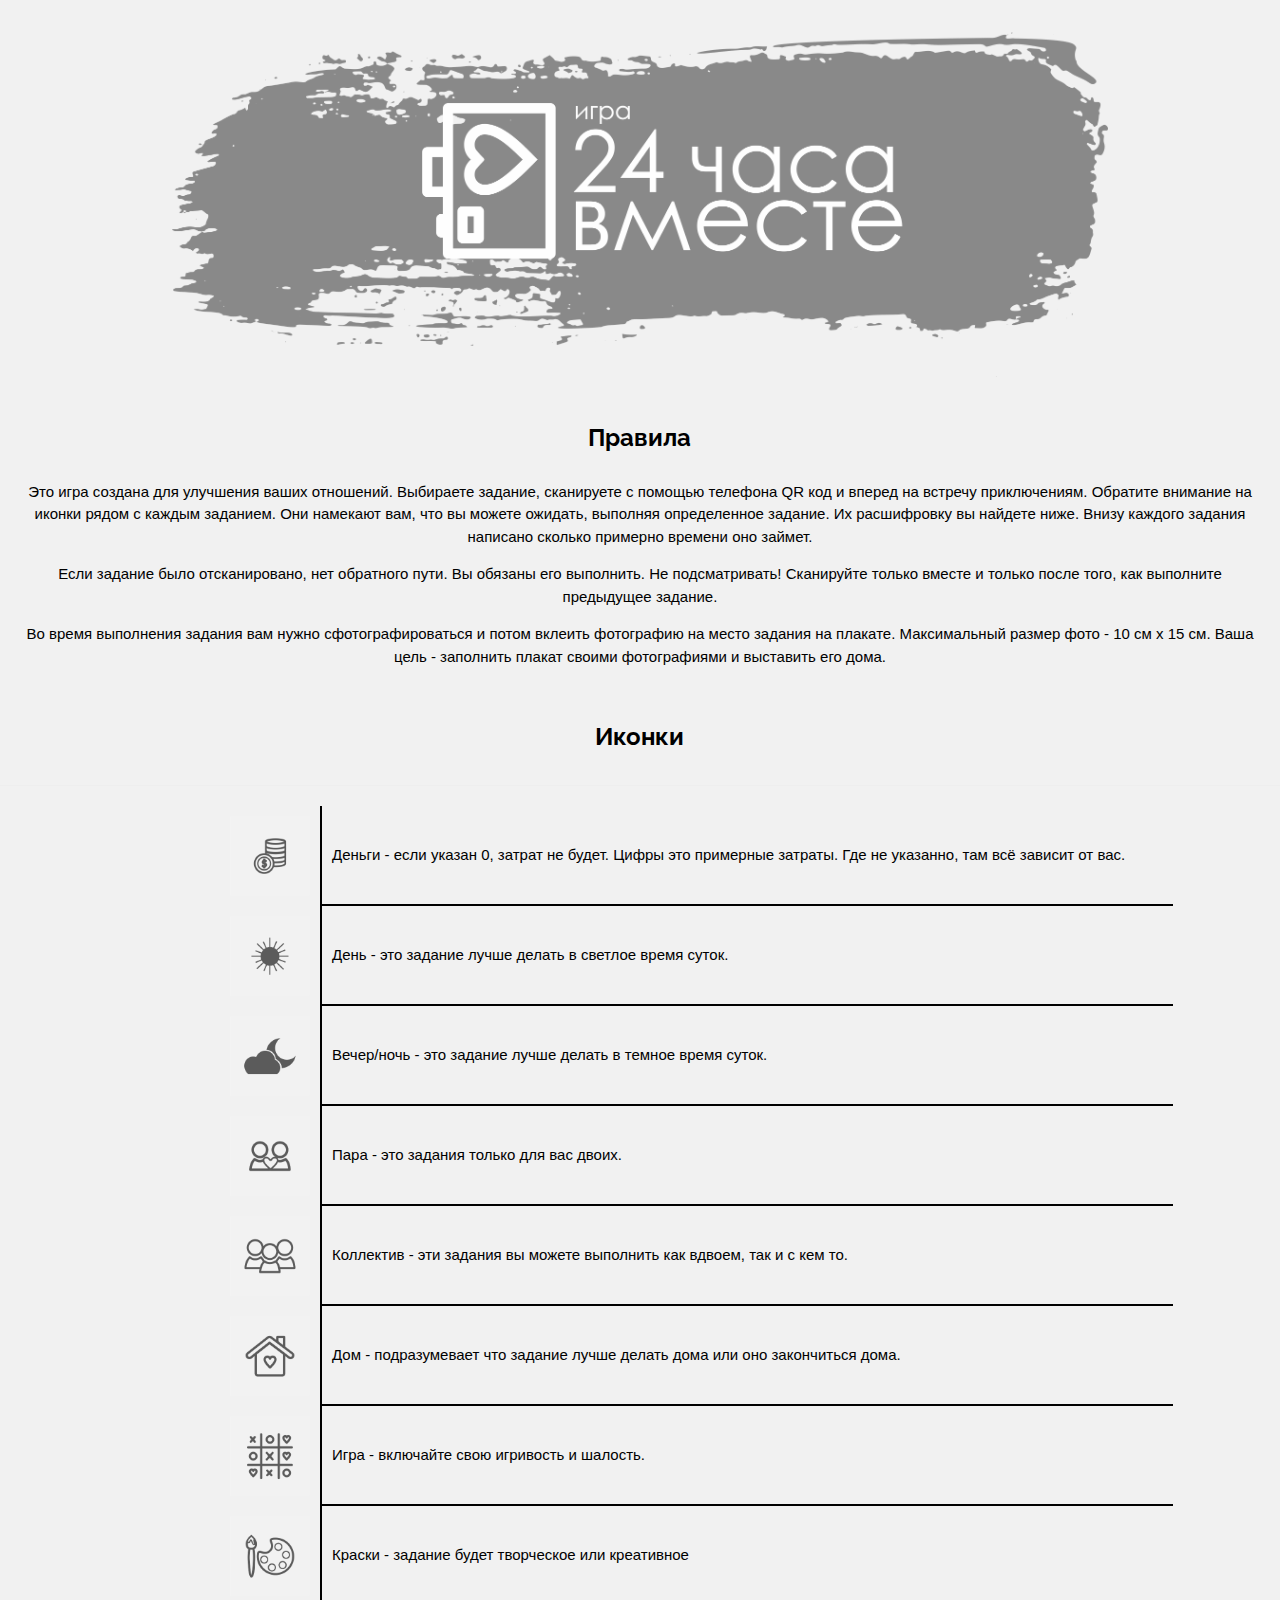
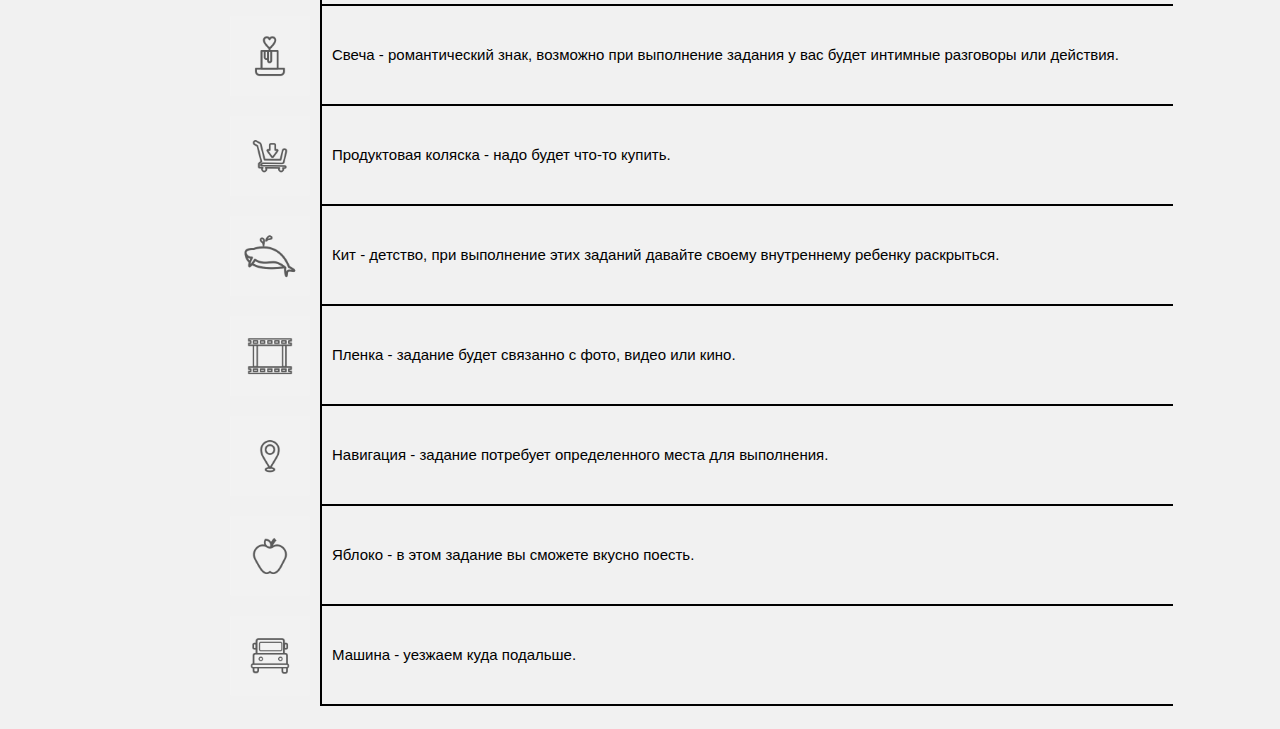
<file: index.html>
<!DOCTYPE html>
<html>
  <head>
    <title>24 Часа Вместе</title>
    <meta charset="UTF-8" />
    <meta name="viewport" content="width=device-width, initial-scale=1" />
    <link rel="stylesheet" href="https://www.w3schools.com/w3css/4/w3.css" />
    <link rel="stylesheet" href="style.css" />
    <link
      rel="stylesheet"
      href="https://fonts.googleapis.com/css?family=Raleway"
    />
    <style>
      body,
      h1,
      h2,
      h3,
      h4,
      h5 {
        font-family: "Raleway", sans-serif;
      }
    </style>
  </head>
  <body class="w3-light-grey">
    <!-- w3-content defines a container for fixed size centered content, 
and is wrapped around the whole page content, except for the footer in this example -->
    <div class="w3-content" style="max-width: 1400px">
      <!-- Header -->
      <header class="w3-container w3-center w3-padding-32">
        <img src="logo.png" alt="Logo" width="75%" />
        <!-- <h1><b>24 Часа Вместе</b></h1> -->
        <!-- <p>Игра для парочек</p> -->
      </header>

      <!-- Grid -->
      <div class="w3-row">
        <!-- Blog entries -->
        <div class="w3-col l12 s12">
          <!-- Blog entry -->
          <div>
            <div class="w3-container">
              <h3 style="text-align: center">
                <b id="heading">Правила</b>
              </h3>
            </div>
            <div class="w3-container">
              <div class="w3-row"></div>
              <div class="w3-col s12">
                <p>
                  Это игра создана для улучшения ваших отношений. Выбираете
                  задание, сканируете с помощью телефона QR код и вперед на
                  встречу приключениям. Обратите внимание на иконки рядом с
                  каждым заданием. Они намекают вам, что вы можете ожидать,
                  выполняя определенное задание. Их расшифровку вы найдете ниже.
                  Внизу каждого задания написано сколько примерно времени оно
                  займет.
                </p>
                <p>
                  Если задание было отсканировано, нет обратного пути. Вы
                  обязаны его выполнить. Не подсматривать! Сканируйте только
                  вместе и только после того, как выполните предыдущее задание.
                </p>
                <p>
                  Во время выполнения задания вам нужно сфотографироваться и
                  потом вклеить фотографию на место задания на плакате.
                  Максимальный размер фото - 10 см х 15 см. Ваша цель -
                  заполнить плакат своими фотографиями и выставить его дома.
                </p>
                <h3 style="text-align: center">
                  <br />
                  <b id="heading">Иконки</b>
                </h3>
              </div>
              <script>
                const iconsText = [
                  {
                    iconUrl: 1,
                    iconText:
                      "Деньги - если указан 0, затрат не будет. Цифры это примерные затраты. Где не указанно, там всё зависит от вас.",
                  },
                  {
                    iconUrl: 2,
                    iconText:
                      "День - это задание лучше делать в светлое время суток.",
                  },
                  {
                    iconUrl: 3,
                    iconText:
                      "Вечер/ночь - это задание лучше делать в темное время суток.",
                  },
                  {
                    iconUrl: 4,
                    iconText: "Пара - это задания только для вас двоих.",
                  },
                  {
                    iconUrl: 5,
                    iconText:
                      "Коллектив - эти задания вы можете выполнить как вдвоем, так и с кем то.",
                  },
                  {
                    iconUrl: 6,
                    iconText:
                      "Дом - подразумевает что задание лучше делать дома или оно закончиться дома.",
                  },
                  {
                    iconUrl: 7,
                    iconText: "Игра - включайте свою игривость и шалость.",
                  },
                  {
                    iconUrl: 8,
                    iconText:
                      "Краски - задание будет творческое или креативное",
                  },
                  {
                    iconUrl: 9,
                    iconText:
                      "Свеча - романтический знак, возможно при выполнение задания у вас будет интимные разговоры или действия.",
                  },
                  {
                    iconUrl: 10,
                    iconText: "Продуктовая коляска - надо будет что-то купить.",
                  },
                  {
                    iconUrl: 11,
                    iconText:
                      "Кит - детство, при выполнение этих заданий давайте своему внутреннему ребенку раскрыться.",
                  },
                  {
                    iconUrl: 12,
                    iconText:
                      "Пленка - задание будет связанно с фото, видео или кино.",
                  },
                  {
                    iconUrl: 13,
                    iconText:
                      "Навигация - задание потребует определенного места для выполнения.",
                  },
                  {
                    iconUrl: 14,
                    iconText:
                      "Яблоко - в этом задание вы сможете вкусно поесть.",
                  },
                  {
                    iconUrl: 15,
                    iconText: "Машина - уезжаем куда подальше.",
                  },
                ];

                const container = document.querySelector(".w3-row");

                iconsText.forEach((item) => {
                  const div = document.createElement("div");
                  div.classList.add("w3-col", "s3");

                  const img = document.createElement("img");
                  img.classList.add("icon");
                  img.src = "icons/" + item.iconUrl + ".png";
                  div.appendChild(img);

                  container.appendChild(div);

                  const div2 = document.createElement("div");
                  div2.classList.add("w3-col", "s8");

                  const span = document.createElement("span");
                  span.textContent = item.iconText;
                  div2.appendChild(span);

                  container.appendChild(div2);
                });
              </script>
            </div>
          </div>
          <hr />

          <!-- END Introduction Menu -->
        </div>

        <!-- END GRID -->
      </div>
      <br />

      <!-- END w3-content -->
    </div>
  </body>
</html>
</file>
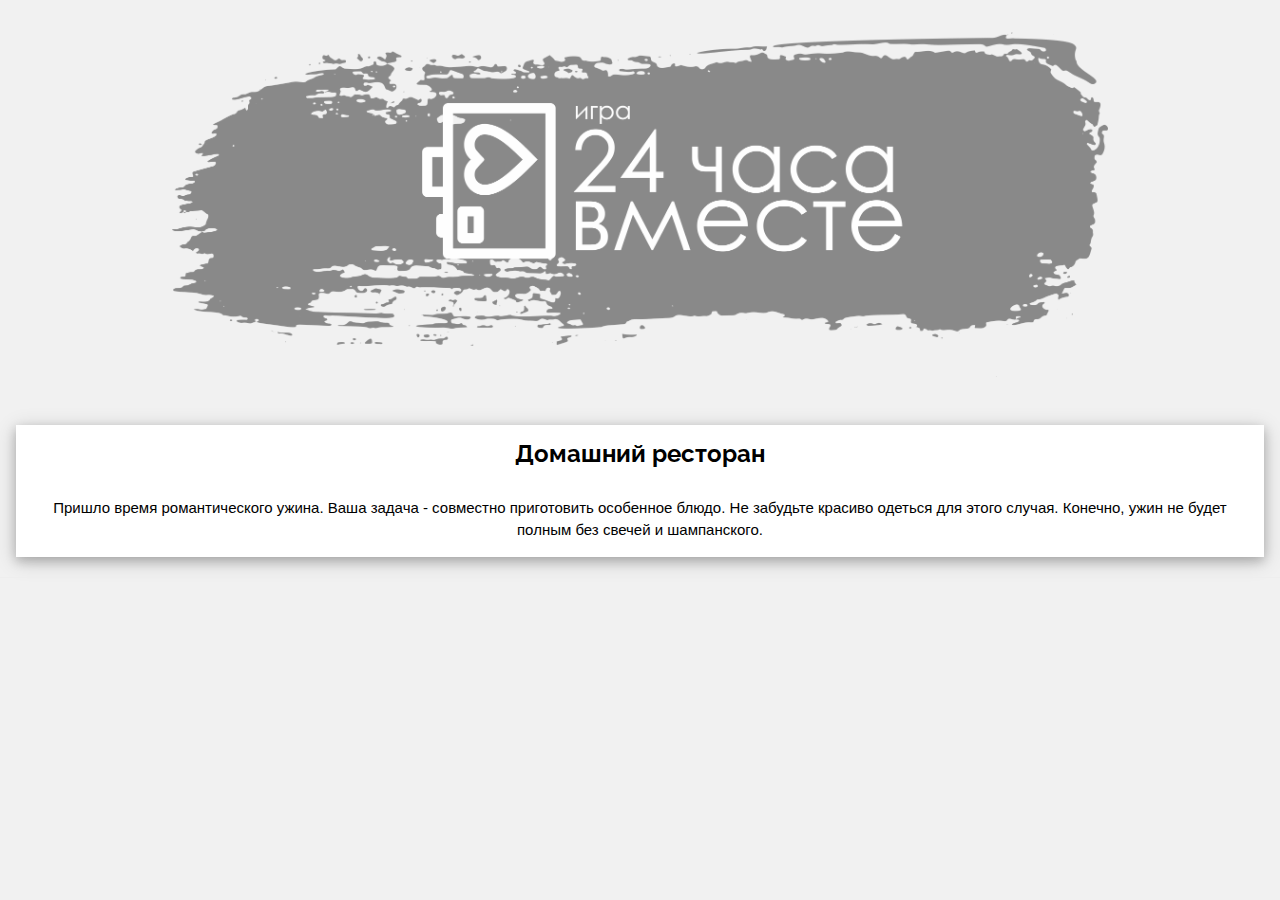
<file: 1.html>
<!DOCTYPE html>
<html>
  <head>
    <title>24 Часа Вместе</title>
    <meta charset="UTF-8" />
    <meta name="viewport" content="width=device-width, initial-scale=1" />
    <link rel="stylesheet" href="https://www.w3schools.com/w3css/4/w3.css" />
    <link rel="stylesheet" href="style.css" />
    <link
      rel="stylesheet"
      href="https://fonts.googleapis.com/css?family=Raleway"
    />
    <style>
      body,
      h1,
      h2,
      h3,
      h4,
      h5 {
        font-family: "Raleway", sans-serif;
      }
    </style>
  </head>
  <body class="w3-light-grey">
    <!-- w3-content defines a container for fixed size centered content, 
and is wrapped around the whole page content, except for the footer in this example -->
    <div class="w3-content" style="max-width: 1400px">
      <!-- Header -->
      <header class="w3-container w3-center w3-padding-32">
        <img src="logo.png" alt="Logo" width="75%" />
        <!-- <h1><b>24 Часа Вместе</b></h1> -->
        <!-- <p>Игра для парочек</p> -->
      </header>

      <!-- Grid -->
      <div class="w3-row">
        <!-- Blog entries -->
        <div class="w3-col l12 s12">
          <!-- Blog entry -->
          <div class="w3-card-4 w3-margin w3-white">
            <div class="w3-container">
              <h3 style="text-align: center">
                <b id="heading"></b>
              </h3>
            </div>
            <div class="w3-container">
              <p id="paragraph"></p>
            </div>
          </div>
          <hr />

          <!-- END Introduction Menu -->
        </div>

        <!-- END GRID -->
      </div>
      <br />

      <!-- END w3-content -->
    </div>
  </body>
  <script>
    // Define variables
    var fileName = location.pathname.split("/").pop();
    fileName = fileName.replace(".html", "");
    fileName = parseInt(fileName);

    let jsonList = [
      {
        title: 0,
        text: 0,
      },
      {
        title: "Домашний ресторан",
        text: "Пришло время романтического ужина. Ваша задача - совместно приготовить особенное блюдо. Не забудьте красиво одеться для этого случая. Конечно, ужин не будет полным без свечей и шампанского.",
      },
      {
        title: "Осенний день",
        text: "Путешествие, даже самое маленькое может навсегда остаться в нашей памяти. Именно поэтому вам надо сегодня выбраться в другой город! Погулять, посмотреть достопримечательности. На дворе осень, то покидайте в друг друга листьями. Вот это день! Но уже вечереет и поэтому пора домой, совместная ванна вас ждет. Ну а после выберите любой фильм из топа 100 Кинопоиска, укутайтесь пледом и наслаждайтесь жизнью.",
      },
      {
        title: "Начало",
        text: "Некоторые моменты жизни невозможно повторить. И таких событий немало в нашей жизни. Но мы с вами все-таки попробуем! Вам надо будет разыграть вашу первую встречу или первое свидание настолько точно насколько это возможно.Постарайтесь одеться в похожую одежду, сделать похожую прическу и делать именно то, что вы делали в тот самый день. Чем точнее вы все повторите, тем лучше.",
      },
      {
        title: "Добро",
        text: "Чтобы в жизни что-то пришло нужно сначала отдать. Поэтому мы вам предлагаем побыть добровольцами на 1 час. Это может быть любая безвозмездная помощь другим людям. Можете помочь приюту животных, а можете помочь своей соседке по лестничной клетке. Выбор за вами.",
      },
      {
        title: "Камень ножницы бумага",
        text: "Принимать решения задача не из простых. Именно поэтому мы переложим эту ответственность сегодня на удачу. Если вам требуется принять какое-либо решение играйте в камень ножницы бумага, или подбрасывайте монетку. Удачи вам!",
      },
      {
        title: "Мое имя",
        text: "Мы слышим наши имена ну уж слишком часто. Поэтому сегодня вам надо придумать друг другу абсолютно новые имена и так вы будете называть друг друга целый день.",
      },
      {
        title: "Пикассо",
        text: "Пришло время совместить ваши тела и творчество. Берете краски, раздеваетесь и рисуйте друг на друге. Опыт точно будет уникальным! Ну и краски возьмите подходящие. Ну а если вы слишком скромная пара для таких приключений, не беда! Просто купите 2 небольших белых подушки и разрисуйте их друг для друга, используйте акрил для хорошего эффекта.",
      },
      {
        title: "Первобытные",
        text: "В нашем обществе есть очень много правил, и немалая их часть регламентирует наши тела. Мы предлагаем вам забыть о правилах и почувствовать себя первобытно. Ходите дома целый день голыми. У вас день нудиста. Если вам требуется пикантность, то можете всегда украсить себя фартуком, или листиком там, в общем на ваше усмотрение. Можете в конце сделать друг другу массаж, ведь все готово, только масло доставай. Ну а там как пойдет, шалуны мои.",
      },
      {
        title: "Зимние игры",
        text: "Зима это все же необыкновенная пора, вы согласны? Ну и каждому из нас не помешало бы окунуться в детство. Вам нужен снег, улица и теплая одежда. Вперед лепить снеговика. И не забудьте морковку! Ну и снежная битва, до 10 очков! Ну или как пойдет. Главное, чтоб домой вы вернулись со здоровым румянцем. Бегом пить горячий чай и отогреваться!",
      },
      {
        title: "Во власти воды",
        text: "Организуйте пикник на природе, у озера или моря. Возьмите с собой любимые напитки, еду и закуски. Обустройте место для пикника максимально комфортно с помощью пледов, подушек и свечей. Попросите друзей забрать вас оттуда для того, чтобы вы могли насладиться отдыхом, не переживая о том, как добраться домой.",
      },
      {
        title: "Собеседование",
        text: "Вам наверняка приходилось устраиваться на работу, кому-то возможно и не 1 раз. А что, если ваш партнер на сегодняшний вечер станет вашим будущим работодателем? Итак, ваша задача написать CV для ваших отношений, имя фамилия, дата рождения опыт отношений и т. п. Ну и идете к своему партнеру на интервью. Желательно чтоб оно длилось ну хотя бы минут 10, ну а после меняетесь. Мы очень надеемся, что никто сегодня уволен не будет!",
      },
      {
        title: "Роли",
        text: "Вот он, ваш шанс, узнать из чего состоит жизнь вашей второй половинки. Вам всего то надо поменяться ролями на 1 день, ну или хотя бы на час. Пусть каждый из вас озвучит что он делает такого чего не делает партнёр. Теперь у вас новые роли, поздравляем! Можете делать это по очереди если хотите проконтролировать ситуацию.",
      },
      {
        title: "Хоум видео",
        text: "Итак, пришло время поговорить о любви. Но просто разговор — это достаточно банально, не находите? Так что доставайте камеру! Вам нужно заснять видео блог про вас, про ваши мечты, про ваши отношения ну и про цели конечно. Пусть это будет диалог или монолог, выбор за вами. Главное, чтобы было весело.",
      },
      {
        title: "Страшно весело",
        text: "Скажем спокойствию нет! Пора сделать что-нибудь экстремальное. Ничто не сплотит вас так как совместно выработанный адреналин. Сходите на прыжок банджи, прыгните с парашюта, можете опробовать скалолазание или испытать себя в роли дайвера. Выбор за вами.",
      },
      {
        title: "Фотостудия",
        text: "Давайте добавим немного страсти в ваши отношения. Вы ню фотограф и перед вами ваша модель, которая вам безоговорочно доверяет. Устройте пикантную фотосессию. Ну а дальше, как пойдет.",
      },
      {
        title: "Штаб-квартира",
        text: "Итак, что общего между стулом, пледом, табуреткой, куском дивана и тремя подушками? Есть идеи? Правильно из них можно построить штабик! Пора вам совместно окунуться в детство, но есть момент, вы же теперь взрослые! Используйте это как свое преимущество. Постройте самый большой штабик в своей жизни! Можете подключить и детей если угодно.",
      },
      {
        title: "Модный приговор",
        text: "То, как каждый из нас одевается это очень индивидуальная вещь. Поэтому мы попробуем немного поэкспериментировать с вашей индивидуальностью. Вперед в лабдару! Вы должны друг другу купить по 3 вещи, максимально необычные. И не подсматривать что вам покупает партнер. Если хотите примерить, то завяжите партнёру глаза и вперед в кабинку! И не шалить там! Знаем мы вас. Думали все? А вот и нет! В этих нарядах вам надо сделать фотосессию и выложить все в сеть, но если очень хотите, то просто оставьте все это безобразии в семейном архиве.",
      },
      {
        title: "Любимый цвет",
        text: "Купите друг другу что-то вкусное. Можете целый набор вкусностей. Главное, чтобы это было любимого цвета вашего партнёра. Ну и вперед домой, хрумкать.",
      },
      {
        title: "Sanus per aquam",
        text: "Иногда надо и расслабиться. У вас сегодня день домашнего СПА. Сделайте друг другу массаж, положите огурцы на глаза и обязательно сделайте маску. В общем расслабляйтесь по полной.",
      },
      {
        title: "1 декабря",
        text: "Пришла пора зимних праздников. И в духе этих праздников проведите приготовления к новому году. Налейте горячего вина, включите праздничную музыку и вперед наряжать елку. Не забывайте время от времени кружиться в танце и весело смеяться.",
      },
      {
        title: "Я Он",
        text: "День мужчины. Сегодня его день и вы будете делать все то, что делает обычно он или делать то что ему хочется. Поиграйте в игры, сгоняйте на рыбалку или спорт зал. Позвольте вашей второй половинке прочувствовать ваш день, когда вы порознь.",
      },
      {
        title: "Я Она",
        text: "Сегодня женский день. День посвященный её желаниям и увлечениям. Дорогие девушки покажите вашему партнеру как проходит ваш день, когда мужчина не рядом. Займитесь вместе тем, чем занимаетесь обычно вы одна. В общем вы сегодня главная и пользуйтесь этим.",
      },
      {
        title: "День учителя",
        text: "У каждого из нас есть набор интересных навыков, которыми ваш партнер не владеет. Сегодня пришло время поделиться этим опытом. Ваша задача научить друг друга чему-то новому. Можете даже провести экзамен.",
      },
      {
        title: "РоманТик",
        text: "Казалось бы, поход в ресторан вместе со своей второй половиной, что может быть банальнее. Но это не так! Выберите по истине особенное место. Это может быть ресторан с красивым видом, он может быть в необычном месте или пусть все о нем говорят из-за его необыкновенной кухни. Нарядитесь в подходящие наряды и в путь.",
      },
      {
        title: "Семья / друзья",
        text: "Пригласите свою семью, родителей, родственников или друзей провести день вместе. Добавьте немного веселья в этот день и подарите всем удивительные воспоминания.",
      },
    ];

    console.log(jsonList[fileName]); // Outputs the item with the title "Item 5"

    var heading = jsonList[fileName].title;

    var paragraph = jsonList[fileName].text;

    // Set the content of the elements
    document.getElementById("heading").innerHTML = heading;
    document.getElementById("paragraph").innerHTML = paragraph;
  </script>
</html>
</file>
<file: style.css>
body {
  background-color: #f2f2f2;
}

h3 {
  font: bold "Century Gothic", sans-serif;
}
.w3-card-4 {
  background-color: #f3f3f3;
}
p {
  text-align: center;
  font-family: Calibri, sans-serif;
}
.w3-row {
  display: flex;
  flex-wrap: wrap;
}

.w3-col {
  flex: 0 0 auto;
}

.w3-col.s3 {
  /* width: 16.666666666666664%; take up 2 grid spaces */
  display: flex;
  align-items: center; /* center the icon vertically */
  justify-content: right; /* center the icon horizontally */
  padding: 10px;
  height: 100px; /* make the icon take up 90% of the div height */
}
.icon {
  height: 80px; /* stretch the icon to fill the div */
  object-fit: contain; /* preserve the aspect ratio of the icon while stretching it */
}

.w3-col.s8 {
  /* width: 83.33333333333334%; take up 10 grid spaces */
  display: flex;
  border-left: 2px solid #000; /* add a border on the left side of the span element */
  border-bottom: 2px solid #000; /* add a border on the bottom side of the span element */
  /* height: 90%; make the icon take up 90% of the div height */
  align-items: center; /* center the icon vertically */
}

span {
  padding: 10px; /* add some padding to the span element */
  font-family: Calibri, sans-serif;
}
</file>
